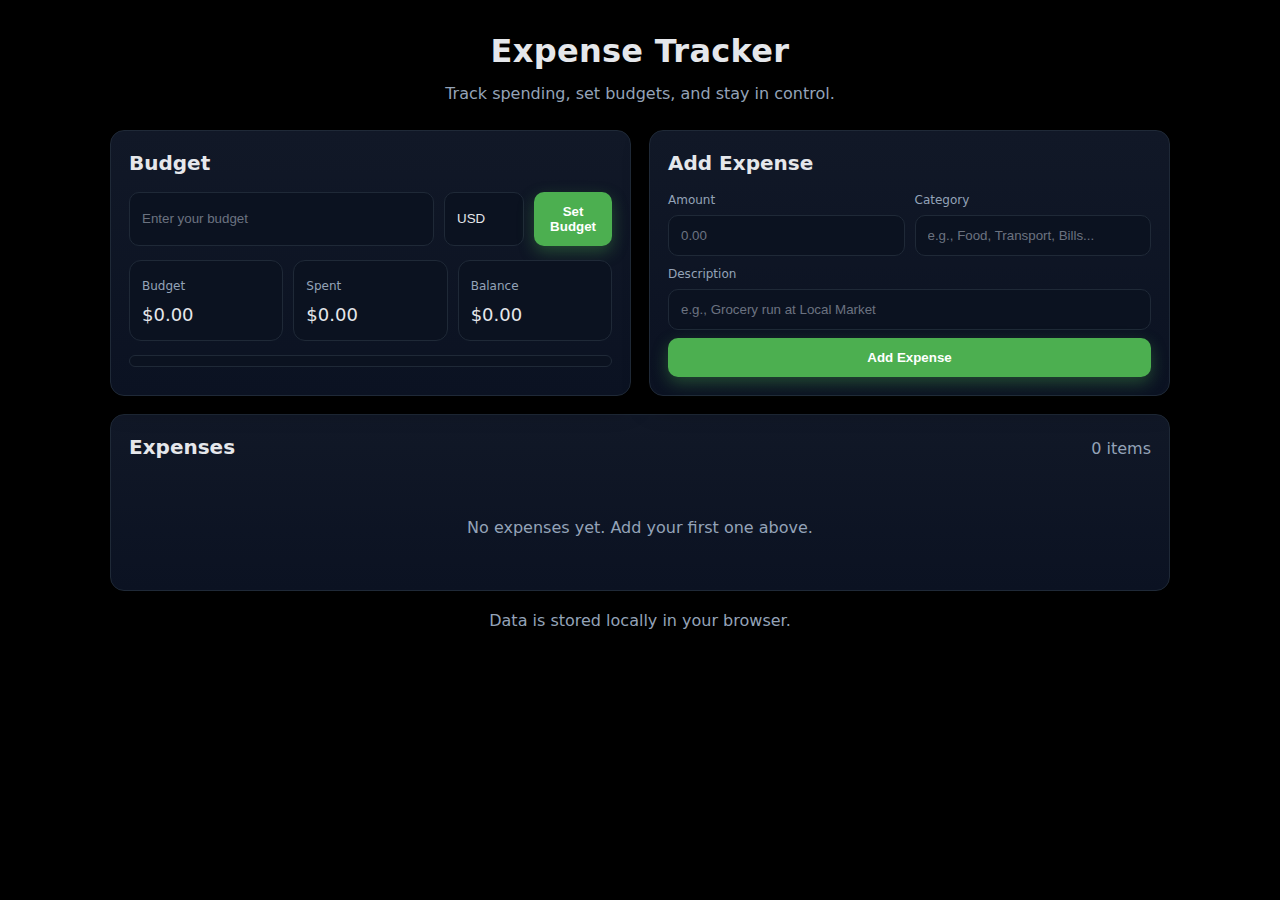
<file: index.html>
<!DOCTYPE html>
<html lang="en">
<head>
    <meta charset="UTF-8" />
    <meta name="viewport" content="width=device-width, initial-scale=1" />
    <title>Expense Tracker</title>
    
    <!-- PWA Meta Tags -->
    <meta name="description" content="Track spending, set budgets, and stay in control of your finances" />
    <meta name="theme-color" content="#4CAF50" />
    <meta name="apple-mobile-web-app-capable" content="yes" />
    <meta name="apple-mobile-web-app-status-bar-style" content="black-translucent" />
    <meta name="apple-mobile-web-app-title" content="Expense Tracker" />
    <meta name="mobile-web-app-capable" content="yes" />
    
    <!-- PWA Icons -->
    <link rel="icon" type="image/png" sizes="32x32" href="icons/icon-32x32.png" />
    <link rel="icon" type="image/png" sizes="16x16" href="icons/icon-16x16.png" />
    <link rel="apple-touch-icon" sizes="180x180" href="icons/icon-180x180.png" />
    <link rel="apple-touch-icon" sizes="152x152" href="icons/icon-152x152.png" />
    <link rel="apple-touch-icon" sizes="144x144" href="icons/icon-144x144.png" />
    <link rel="apple-touch-icon" sizes="120x120" href="icons/icon-120x120.png" />
    <link rel="apple-touch-icon" sizes="114x114" href="icons/icon-114x114.png" />
    <link rel="apple-touch-icon" sizes="76x76" href="icons/icon-76x76.png" />
    <link rel="apple-touch-icon" sizes="72x72" href="icons/icon-72x72.png" />
    <link rel="apple-touch-icon" sizes="60x60" href="icons/icon-60x60.png" />
    <link rel="apple-touch-icon" sizes="57x57" href="icons/icon-57x57.png" />
    
    <!-- PWA Manifest -->
    <link rel="manifest" href="manifest.json" />
    
    <link rel="stylesheet" href="style.css" />
</head>
<body>
    <main class="app">
        <header class="app__header">
            <h1>Expense Tracker</h1>
            <p class="subtitle">Track spending, set budgets, and stay in control.</p>
        </header>

        <section class="cards">
            <div class="card budget-card" aria-labelledby="budget-title">
                <h2 id="budget-title">Budget</h2>
                <form id="budget-form" class="budget-form" autocomplete="off">
                    <label for="budget-input" class="sr-only">Set budget</label>
                    <div class="budget-form__row">
                        <input id="budget-input" type="number" inputmode="decimal" min="0" step="0.01" placeholder="Enter your budget" />
                        <select id="currency-select" class="currency-select">
                            <option value="USD">USD</option>
                            <option value="EUR">EUR</option>
                            <option value="GBP">GBP</option>
                            <option value="CAD">CAD</option>
                            <option value="AUD">AUD</option>
                            
                            <option value="JPY">JPY</option>
                            <option value="CHF">CHF</option>
                            <option value="CNY">CNY</option>
                            <option value="INR">INR</option>
                            <option value="NGN">NGN</option>
                            <option value="BRL">BRL</option>
                            <option value="MXN">MXN</option>
                            <option value="KRW">KRW</option>
                            <option value="SGD">SGD</option>
                            <option value="HKD">HKD</option>
                        </select>
                        <button type="submit" class="btn">Set Budget</button>
                    </div>
                </form>

                <div class="summary">
                    <div class="summary__item">
                        <span class="summary__label">Budget</span>
                        <span id="summary-budget" class="summary__value">$0.00</span>
                    </div>
                    <div class="summary__item">
                        <span class="summary__label">Spent</span>
                        <span id="summary-spent" class="summary__value">$0.00</span>
                    </div>
                    <div class="summary__item">
                        <span class="summary__label">Balance</span>
                        <span id="summary-balance" class="summary__value">$0.00</span>
                    </div>
                </div>

                <div class="progress" aria-label="Budget used">
                    <div id="progress-fill" class="progress__fill" style="width: 0%"></div>
                </div>
                <p id="overspend-warning" class="warning" role="alert" aria-live="polite" hidden>
                    You are over budget! Consider adjusting your spending.
                </p>
            </div>

            <div class="card expense-card" aria-labelledby="expense-title">
                <h2 id="expense-title">Add Expense</h2>
                <form id="expense-form" class="expense-form" autocomplete="off">
                    <div class="expense-form__grid">
                        <div class="field">
                            <label for="amount-input">Amount</label>
                            <input id="amount-input" type="number" inputmode="decimal" min="0" step="0.01" placeholder="0.00" required />
                        </div>
                        <div class="field">
                            <label for="category-input">Category</label>
                            <input id="category-input" type="text" maxlength="50" placeholder="e.g., Food, Transport, Bills..." required />
                        </div>
                        <div class="field field--full">
                            <label for="description-input">Description</label>
                            <input id="description-input" type="text" maxlength="120" placeholder="e.g., Grocery run at Local Market" />
                        </div>
                    </div>
                    <button type="submit" class="btn btn--primary">Add Expense</button>
                </form>
            </div>
        </section>

        <section class="card list-card" aria-labelledby="list-title">
            <div class="list-card__header">
                <h2 id="list-title">Expenses</h2>
                <span id="expense-count" class="muted">0 items</span>
            </div>
            <ul id="expense-list" class="expense-list" aria-live="polite"></ul>
            <p id="empty-state" class="empty" hidden>No expenses yet. Add your first one above.</p>
        </section>

        <footer class="app__footer">
            <p class="muted">Data is stored locally in your browser.</p>
        </footer>
    </main>

    <script src="script.js"></script>
    <noscript>
        Please enable JavaScript to use this app.
    </noscript>
</body>
</html>
</file>
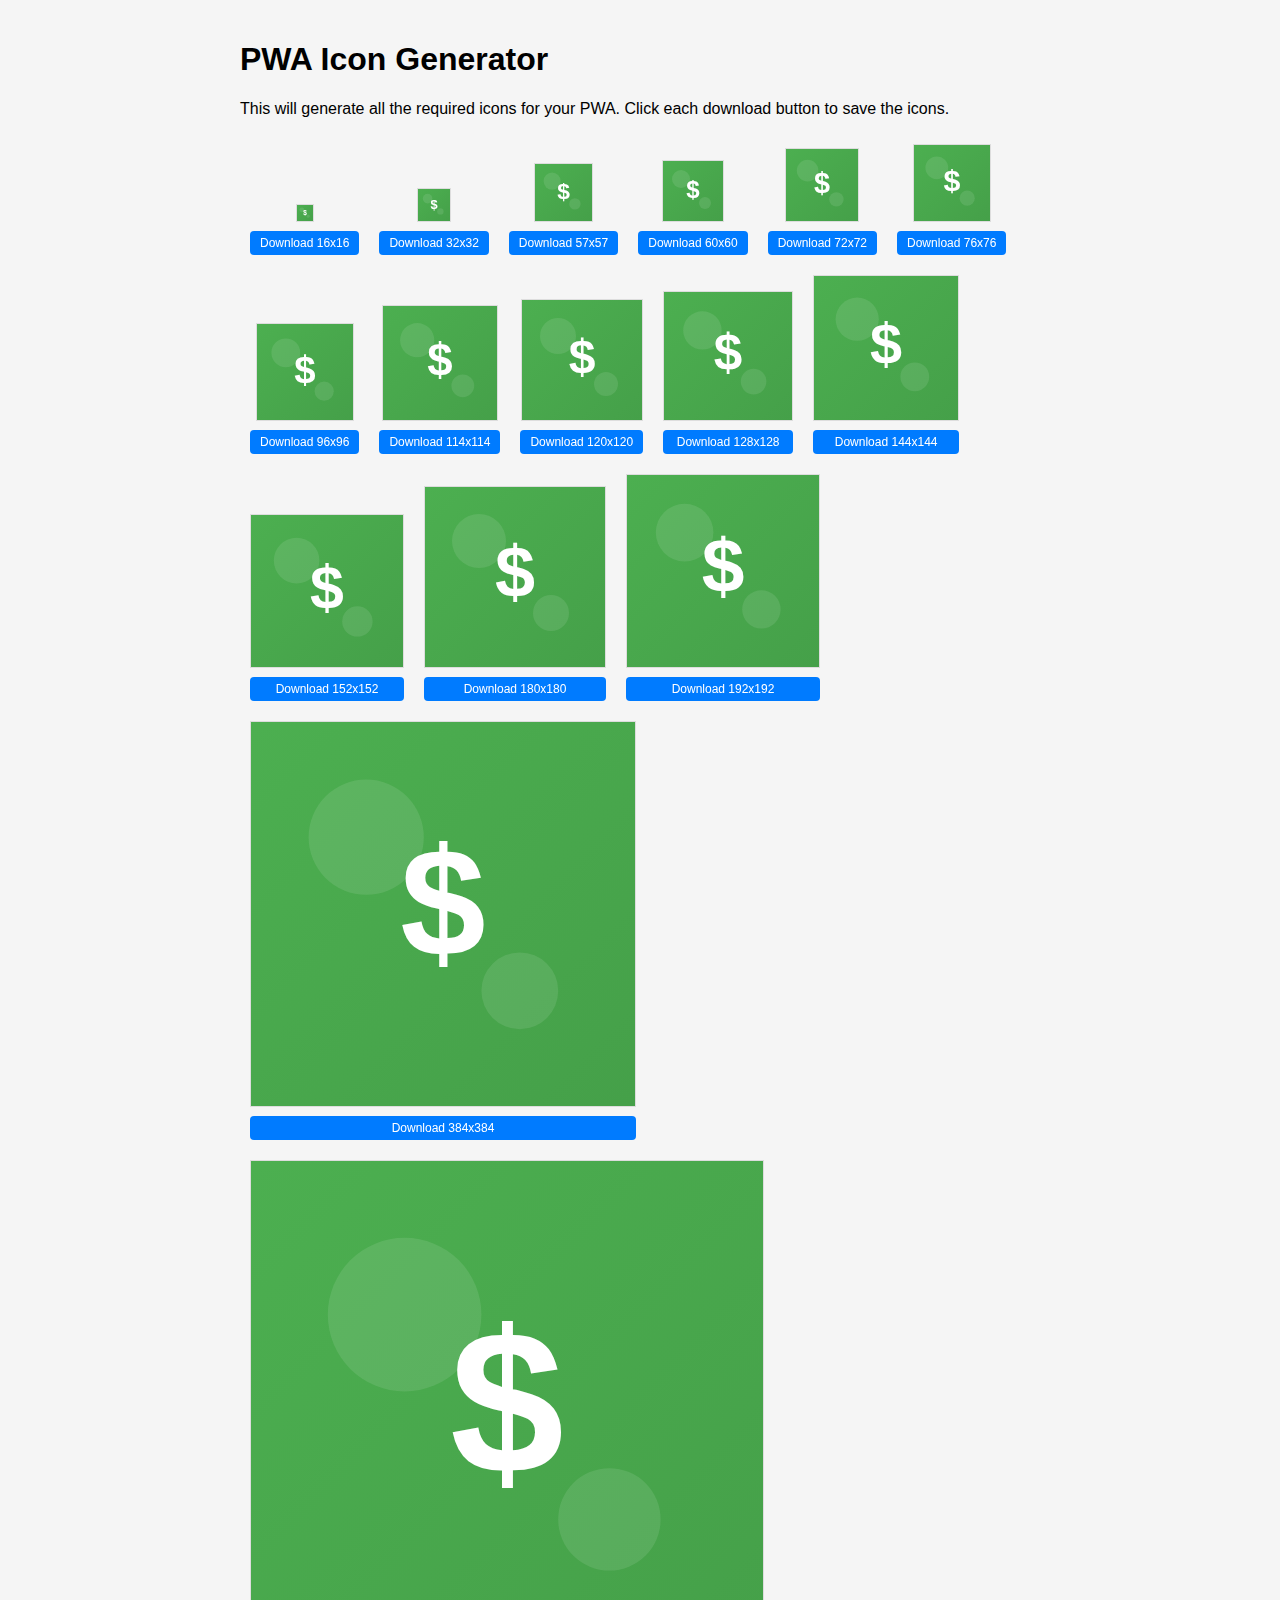
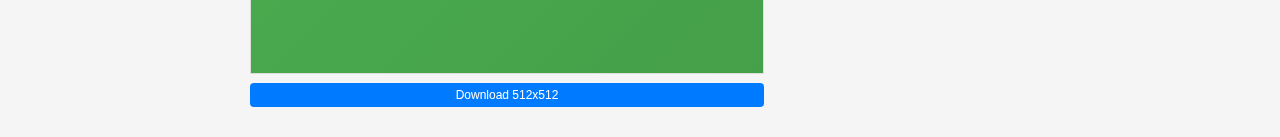
<file: generate-icons.html>
<!DOCTYPE html>
<html lang="en">
<head>
    <meta charset="UTF-8">
    <meta name="viewport" content="width=device-width, initial-scale=1.0">
    <title>Generate PWA Icons</title>
    <style>
        body {
            font-family: Arial, sans-serif;
            max-width: 800px;
            margin: 0 auto;
            padding: 20px;
            background: #f5f5f5;
        }
        .icon-preview {
            display: inline-block;
            margin: 10px;
            text-align: center;
        }
        canvas {
            border: 1px solid #ddd;
            background: white;
        }
        .download-btn {
            display: block;
            margin-top: 5px;
            padding: 5px 10px;
            background: #007bff;
            color: white;
            text-decoration: none;
            border-radius: 4px;
            font-size: 12px;
        }
        .download-btn:hover {
            background: #0056b3;
        }
    </style>
</head>
<body>
    <h1>PWA Icon Generator</h1>
    <p>This will generate all the required icons for your PWA. Click each download button to save the icons.</p>
    
    <div id="icons-container"></div>

    <script>
        const iconSizes = [
            16, 32, 57, 60, 72, 76, 96, 114, 120, 128, 144, 152, 180, 192, 384, 512
        ];

        function generateIcon(size) {
            const canvas = document.createElement('canvas');
            const ctx = canvas.getContext('2d');
            
            canvas.width = size;
            canvas.height = size;
            
            // Background gradient
            const gradient = ctx.createLinearGradient(0, 0, size, size);
            gradient.addColorStop(0, '#4CAF50');
            gradient.addColorStop(1, '#45a049');
            
            ctx.fillStyle = gradient;
            ctx.fillRect(0, 0, size, size);
            
            // Add some visual elements
            ctx.fillStyle = 'rgba(255, 255, 255, 0.1)';
            ctx.beginPath();
            ctx.arc(size * 0.3, size * 0.3, size * 0.15, 0, Math.PI * 2);
            ctx.fill();
            
            ctx.beginPath();
            ctx.arc(size * 0.7, size * 0.7, size * 0.1, 0, Math.PI * 2);
            ctx.fill();
            
            // Dollar sign or money symbol
            ctx.fillStyle = 'white';
            ctx.font = `bold ${size * 0.4}px Arial`;
            ctx.textAlign = 'center';
            ctx.textBaseline = 'middle';
            ctx.fillText('$', size / 2, size / 2);
            
            return canvas;
        }

        function downloadIcon(canvas, filename) {
            const link = document.createElement('a');
            link.download = filename;
            link.href = canvas.toDataURL('image/png');
            link.click();
        }

        function createIconPreview(size) {
            const container = document.createElement('div');
            container.className = 'icon-preview';
            
            const canvas = generateIcon(size);
            const filename = `icon-${size}x${size}.png`;
            
            container.appendChild(canvas);
            
            const downloadBtn = document.createElement('a');
            downloadBtn.className = 'download-btn';
            downloadBtn.href = '#';
            downloadBtn.textContent = `Download ${size}x${size}`;
            downloadBtn.onclick = (e) => {
                e.preventDefault();
                downloadIcon(canvas, filename);
            };
            
            container.appendChild(downloadBtn);
            
            return container;
        }

        // Generate all icons
        const container = document.getElementById('icons-container');
        iconSizes.forEach(size => {
            container.appendChild(createIconPreview(size));
        });
    </script>
</body>
</html>
</file>
<file: style.css>
:root {
    --bg: #0f172a;
    --card: #111827;
    --elevated: #0b1222;
    --border: #1f2937;
    --text: #e5e7eb;
    --muted: #94a3b8;
    --primary: #4CAF50;
    --primary-600: #45a049;
    --danger: #ef4444;
    --success: #10b981;
    --warning: #f59e0b;
    --shadow: 0 10px 25px rgba(0, 0, 0, 0.35);
}

* {
    box-sizing: border-box;
}

html, body {
    height: 100%;
}

body {
    margin: 0;
    font-family: ui-sans-serif, system-ui, -apple-system, Segoe UI, Roboto, Helvetica, Arial, "Apple Color Emoji", "Segoe UI Emoji";
    color: var(--text);
    background: #000;
    line-height: 1.45;
}

.app {
    max-width: 1100px;
    margin: 0 auto;
    padding: 28px 20px 48px;
}

.app__header {
    text-align: center;
    margin-bottom: 24px;
}

.app__header h1 {
    margin: 0 0 8px;
    font-size: 32px;
    letter-spacing: 0.3px;
}

.subtitle {
    margin: 0;
    color: var(--muted);
}

.cards {
    display: grid;
    grid-template-columns: 1fr 1fr;
    gap: 18px;
}

.card {
    background: linear-gradient(180deg, var(--card), var(--elevated));
    border: 1px solid var(--border);
    border-radius: 14px;
    padding: 18px;
    box-shadow: var(--shadow);
}

.card h2 {
    margin: 0 0 14px;
    font-size: 20px;
}

.budget-form__row {
    display: flex;
    gap: 10px;
}

.currency-select {
    width: 80px;
    flex-shrink: 0;
}

input[type="text"],
input[type="number"],
select {
    appearance: none;
    width: 100%;
    background: #0b1220;
    color: var(--text);
    border: 1px solid var(--border);
    border-radius: 10px;
    padding: 12px 12px;
    transition: border-color 160ms ease, box-shadow 160ms ease;
}

input::placeholder {
    color: #6b7280;
}

input:focus,
select:focus {
    outline: none;
    border-color: var(--primary);
    box-shadow: 0 0 0 3px rgba(76, 175, 80, 0.25);
}

.btn {
    background: var(--primary);
    color: white;
    border: none;
    border-radius: 10px;
    padding: 12px 16px;
    font-weight: 600;
    cursor: pointer;
    transition: transform 120ms ease, background 160ms ease, box-shadow 160ms ease;
    box-shadow: 0 6px 16px rgba(76, 175, 80, 0.35);
}

.btn:hover { background: var(--primary-600); }
.btn:active { transform: translateY(1px); }

.btn--primary {
    width: 100%;
    margin-top: 8px;
}

.summary {
    display: grid;
    grid-template-columns: repeat(3, 1fr);
    gap: 10px;
    margin-top: 14px;
}

.summary__item {
    background: #0b1220;
    border: 1px solid var(--border);
    border-radius: 12px;
    padding: 12px;
}

.summary__label { color: var(--muted); font-size: 12px; }
.summary__value { display: block; font-size: 18px; margin-top: 6px; }
.summary__value.negative { color: var(--danger); }

.progress {
    position: relative;
    height: 12px;
    background: #0b1220;
    border: 1px solid var(--border);
    border-radius: 999px;
    overflow: hidden;
    margin-top: 14px;
}

.progress__fill {
    position: absolute;
    left: 0;
    top: 0;
    bottom: 0;
    width: 0%;
    background: linear-gradient(90deg, #34d399, #22c55e);
    transition: width 280ms ease, background 160ms ease, filter 160ms ease;
}

.progress.overspent .progress__fill {
    background: linear-gradient(90deg, #f43f5e, #ef4444);
    filter: saturate(140%);
}

.warning {
    color: var(--danger);
    background: rgba(239, 68, 68, 0.08);
    border: 1px solid rgba(239, 68, 68, 0.25);
    padding: 8px 12px;
    border-radius: 10px;
    margin-top: 10px;
}

.expense-form__grid {
    display: grid;
    grid-template-columns: 1fr 1fr;
    gap: 10px;
}

.field { display: flex; flex-direction: column; gap: 6px; }
.field label { color: var(--muted); font-size: 12px; }
.field--full { grid-column: 1 / -1; }

.list-card { margin-top: 18px; }
.list-card__header { display: flex; justify-content: space-between; align-items: baseline; margin-bottom: 8px; }
.muted { color: var(--muted); }

.expense-list { list-style: none; margin: 0; padding: 0; display: grid; gap: 10px; }

.expense-item {
    display: grid;
    grid-template-columns: 1fr auto;
    align-items: center;
    gap: 8px;
    background: #0b1220;
    border: 1px solid var(--border);
    border-radius: 12px;
    padding: 12px;
    animation: itemEnter 250ms ease both;
}

.expense-item__main { display: grid; grid-template-columns: 120px 160px 1fr; gap: 10px; align-items: center; }
.expense-item__amount { font-weight: 700; }
.expense-item__category { color: var(--muted); }
.expense-item__description { color: var(--text); opacity: 0.95; }

.icon-btn {
    width: 36px; height: 36px; border-radius: 10px; border: 1px solid var(--border);
    background: linear-gradient(180deg, #0e1529, #0b1220);
    color: var(--muted);
    cursor: pointer;
    display: inline-grid; place-items: center;
    transition: transform 120ms ease, background 160ms ease, color 160ms ease, border-color 160ms ease;
}
.icon-btn:hover { color: #fff; border-color: #334155; }
.icon-btn:active { transform: translateY(1px); }

.expense-item.removing { animation: itemExit 240ms ease both; }

.empty {
    text-align: center;
    color: var(--muted);
    padding: 16px 0;
}

.app__footer { text-align: center; margin-top: 18px; color: var(--muted); }

.sr-only {
    position: absolute;
    width: 1px; height: 1px;
    padding: 0; margin: -1px; overflow: hidden; clip: rect(0, 0, 0, 0); white-space: nowrap; border: 0;
}

@keyframes itemEnter {
    from { opacity: 0; transform: translateY(8px); }
    to { opacity: 1; transform: translateY(0); }
}

@keyframes itemExit {
    from { opacity: 1; transform: scale(1); }
    to { opacity: 0; transform: scale(0.98); }
}

@media (max-width: 900px) {
    .cards { grid-template-columns: 1fr; }
    .expense-item__main { grid-template-columns: 100px 130px 1fr; }
}

@media (max-width: 560px) {
    .app { padding: 20px 14px 32px; }
    .summary { grid-template-columns: 1fr; }
    .expense-form__grid { grid-template-columns: 1fr; }
    .expense-item__main { grid-template-columns: 1fr; gap: 6px; }
}

/* PWA Notifications */
.update-notification {
    position: fixed;
    top: 20px;
    right: 20px;
    background: linear-gradient(135deg, var(--primary), var(--primary-600));
    color: white;
    border-radius: 12px;
    padding: 12px 16px;
    box-shadow: 0 8px 24px rgba(76, 175, 80, 0.4);
    z-index: 1000;
    animation: slideInRight 300ms ease;
}

.update-notification__content {
    display: flex;
    align-items: center;
    gap: 12px;
}

.install-prompt {
    position: fixed;
    bottom: 20px;
    left: 20px;
    right: 20px;
    background: linear-gradient(135deg, var(--card), var(--elevated));
    border: 1px solid var(--border);
    border-radius: 16px;
    padding: 16px;
    box-shadow: 0 12px 32px rgba(0, 0, 0, 0.4);
    z-index: 1000;
    animation: slideInUp 300ms ease;
}

.install-prompt__content {
    display: flex;
    align-items: center;
    justify-content: space-between;
    gap: 12px;
}

.install-prompt__content span {
    flex: 1;
    font-size: 14px;
}

.btn--small {
    padding: 8px 12px;
    font-size: 12px;
}

.btn--secondary {
    background: transparent;
    color: var(--muted);
    border: 1px solid var(--border);
    box-shadow: none;
}

.btn--secondary:hover {
    background: var(--border);
    color: var(--text);
}

@keyframes slideInRight {
    from { transform: translateX(100%); opacity: 0; }
    to { transform: translateX(0); opacity: 1; }
}

@keyframes slideInUp {
    from { transform: translateY(100%); opacity: 0; }
    to { transform: translateY(0); opacity: 1; }
}

@media (max-width: 560px) {
    .install-prompt {
        left: 12px;
        right: 12px;
        bottom: 12px;
    }
    
    .install-prompt__content {
        flex-direction: column;
        gap: 8px;
    }
    
    .install-prompt__content span {
        text-align: center;
    }
}

@media (prefers-reduced-motion: reduce) {
    * { animation-duration: 1ms !important; animation-iteration-count: 1 !important; transition-duration: 1ms !important; scroll-behavior: auto !important; }
}
</file>
